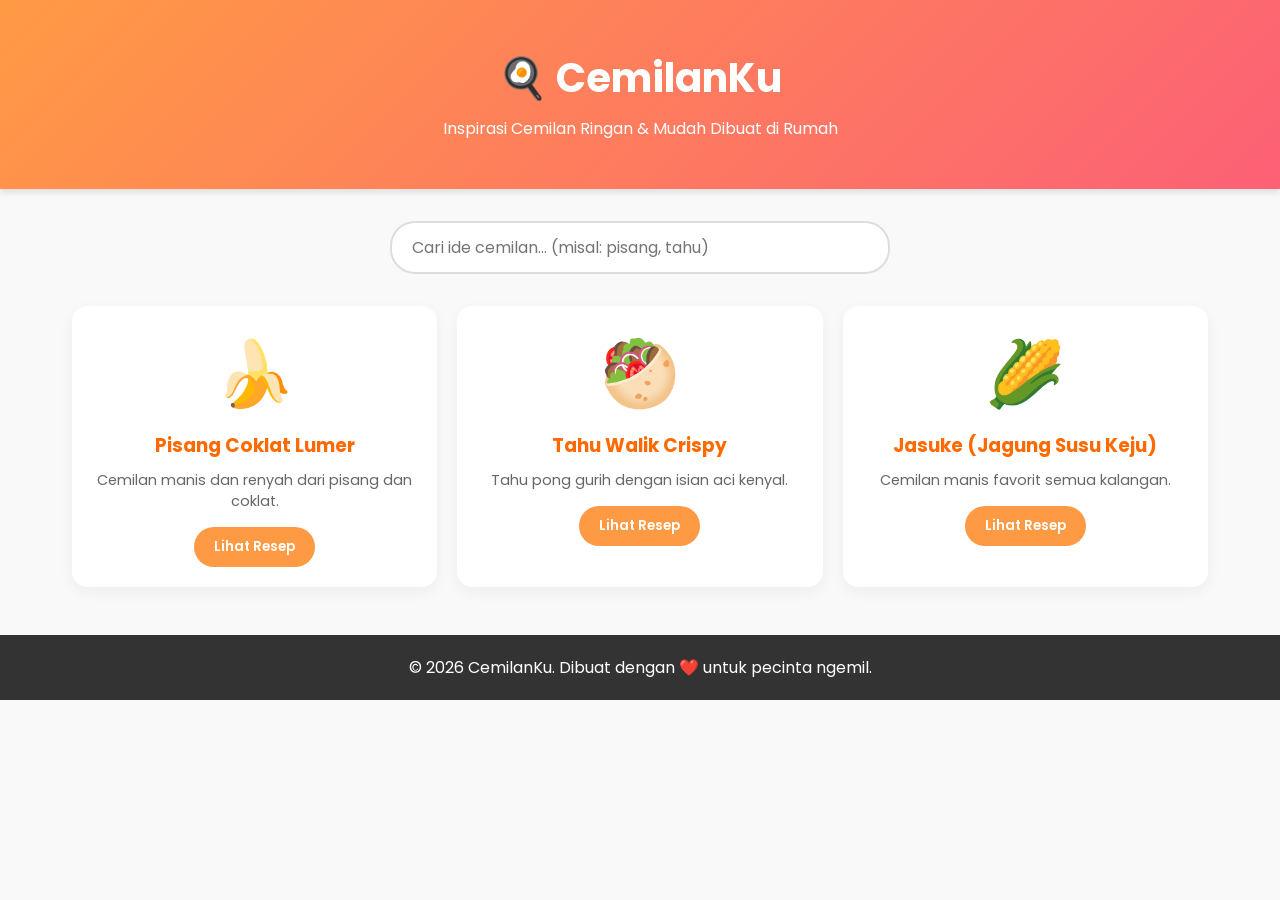
<file: index.html>
<!DOCTYPE html>
<html lang="id">
<head>
    <meta charset="UTF-8">
    <meta name="viewport" content="width=device-width, initial-scale=1.0">
    <title>CemilanKu - Ide Masakan & Cemilan Ringan</title>
    <link rel="stylesheet" href="style.css">
    <!-- Menggunakan font Google Fonts -->
    <link href="https://fonts.googleapis.com/css2?family=Poppins:wght@300;400;600&display=swap" rel="stylesheet">
</head>
<body>
    <header>
        <div class="header-content">
            <h1>🍳 CemilanKu</h1>
            <p>Inspirasi Cemilan Ringan & Mudah Dibuat di Rumah</p>
        </div>
    </header>

    <main>
        <section class="search-section">
            <input type="text" id="searchInput" placeholder="Cari ide cemilan... (misal: pisang, tahu)">
        </section>

        <section class="recipe-grid" id="recipeGrid">
            <!-- Kartu resep akan dimuat di sini oleh JavaScript -->
        </section>
    </main>

    <!-- Modal (Pop-up) untuk Detail Resep -->
    <div id="recipeModal" class="modal">
        <div class="modal-content">
            <span class="close-btn">&times;</span>
            <h2 id="modalTitle">Judul Resep</h2>
            <div class="modal-body">
                <div class="ingredients">
                    <h3>Bahan-bahan:</h3>
                    <ul id="modalIngredients"></ul>
                </div>
                <div class="instructions">
                    <h3>Cara Membuat:</h3>
                    <ol id="modalInstructions"></ol>
                </div>
            </div>
        </div>
    </div>

    <footer>
        <p>&copy; 2026 CemilanKu. Dibuat dengan ❤️ untuk pecinta ngemil.</p>
    </footer>

    <script src="script.js"></script>
</body>
</html>
</file>
<file: style.css>
/* Reset dasar */
* {
    margin: 0;
    padding: 0;
    box-sizing: border-box;
    font-family: 'Poppins', sans-serif;
}

body {
    background-color: #f9f9f9;
    color: #333;
}

/* Bagian Header */
header {
    background: linear-gradient(135deg, #ff9a44, #fc6076);
    color: white;
    text-align: center;
    padding: 3rem 1rem;
    box-shadow: 0 4px 6px rgba(0,0,0,0.1);
}

header h1 {
    font-size: 2.5rem;
    margin-bottom: 0.5rem;
}

/* Pencarian */
.search-section {
    text-align: center;
    margin: 2rem auto;
    padding: 0 1rem;
}

#searchInput {
    width: 100%;
    max-width: 500px;
    padding: 12px 20px;
    font-size: 1rem;
    border: 2px solid #ddd;
    border-radius: 25px;
    outline: none;
    transition: 0.3s;
}

#searchInput:focus {
    border-color: #ff9a44;
    box-shadow: 0 0 8px rgba(255, 154, 68, 0.3);
}

/* Grid Resep */
.recipe-grid {
    display: grid;
    grid-template-columns: repeat(auto-fit, minmax(280px, 1fr));
    gap: 20px;
    padding: 0 2rem;
    max-width: 1200px;
    margin: 0 auto 3rem auto;
}

.recipe-card {
    background: white;
    border-radius: 15px;
    padding: 20px;
    box-shadow: 0 5px 15px rgba(0,0,0,0.05);
    transition: transform 0.3s, box-shadow 0.3s;
    text-align: center;
}

.recipe-card:hover {
    transform: translateY(-5px);
    box-shadow: 0 8px 20px rgba(0,0,0,0.1);
}

.recipe-icon {
    font-size: 4rem;
    margin-bottom: 10px;
}

.recipe-card h3 {
    margin-bottom: 10px;
    color: #ff6a00;
}

.recipe-card p {
    font-size: 0.9rem;
    color: #666;
    margin-bottom: 15px;
}

.btn-lihat {
    background-color: #ff9a44;
    color: white;
    border: none;
    padding: 10px 20px;
    border-radius: 20px;
    cursor: pointer;
    font-weight: 600;
    transition: 0.3s;
}

.btn-lihat:hover {
    background-color: #fc6076;
}

/* Modal / Pop-up */
.modal {
    display: none;
    position: fixed;
    z-index: 1;
    left: 0;
    top: 0;
    width: 100%;
    height: 100%;
    background-color: rgba(0,0,0,0.6);
}

.modal-content {
    background-color: white;
    margin: 10% auto;
    padding: 30px;
    border-radius: 15px;
    width: 90%;
    max-width: 600px;
    position: relative;
    animation: fadeIn 0.3s ease-in-out;
}

@keyframes fadeIn {
    from { opacity: 0; transform: translateY(-20px); }
    to { opacity: 1; transform: translateY(0); }
}

.close-btn {
    position: absolute;
    top: 15px;
    right: 20px;
    font-size: 28px;
    font-weight: bold;
    color: #aaa;
    cursor: pointer;
}

.close-btn:hover {
    color: #333;
}

#modalTitle {
    color: #fc6076;
    margin-bottom: 20px;
    border-bottom: 2px solid #eee;
    padding-bottom: 10px;
}

.modal-body h3 {
    margin-top: 15px;
    margin-bottom: 10px;
    color: #333;
}

.modal-body ul, .modal-body ol {
    margin-left: 20px;
    color: #555;
    line-height: 1.6;
}

/* Footer */
footer {
    text-align: center;
    padding: 20px;
    background-color: #333;
    color: white;
    margin-top: auto;
                                }
</file>
